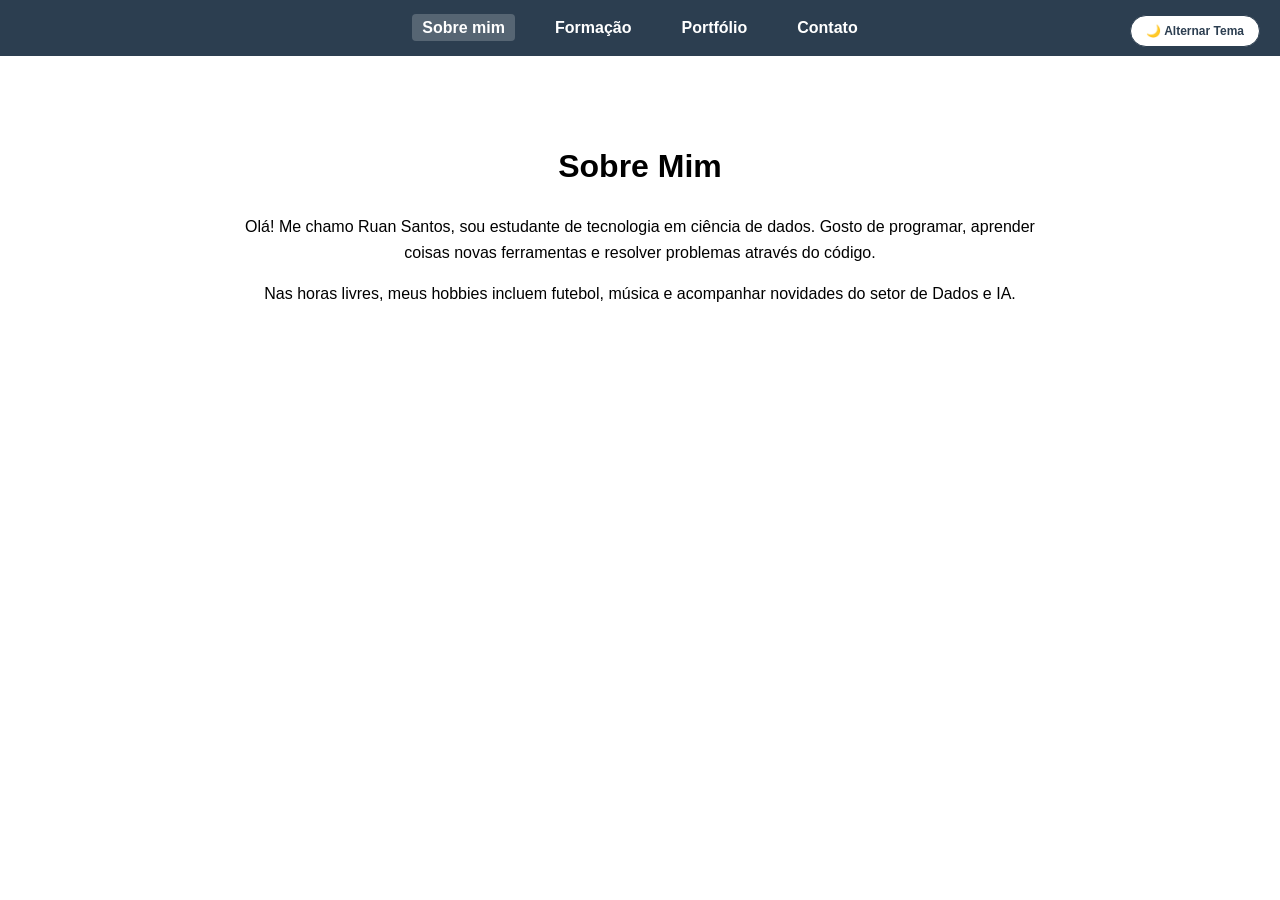
<file: index.html>
<!DOCTYPE html>
<html lang="pt-br">
<head>
    <meta charset="UTF-8">
    <meta name="viewport" content="width=device-width, initial-scale=1.0">
    <title>Sobre Mim - Portfólio</title>
    <link rel="stylesheet" href="style.css">
    <script src="script.js" defer></script>
</head>
<body>
    <button id="btn-tema" onclick="alternarTema()">🌙 Alternar Tema</button>

    <header>
        <nav>
            <ul>
                <li><a href="index.html" class="ativo">Sobre mim</a></li>
                <li><a href="formacao.html">Formação</a></li>
                <li><a href="portfolio.html">Portfólio</a></li>
                <li><a href="contato.html">Contato</a></li>
            </ul>
        </nav>
    </header>

    <main>
        <h1>Sobre Mim</h1>
        <p>Olá!  Me chamo Ruan Santos, sou estudante de tecnologia em ciência de dados. Gosto de programar, aprender coisas novas ferramentas e resolver problemas através do código.</p>
        <p>Nas horas livres, meus hobbies incluem futebol, música e acompanhar novidades do setor de Dados e IA.</p>
    </main>

</body>
</html>
</file>
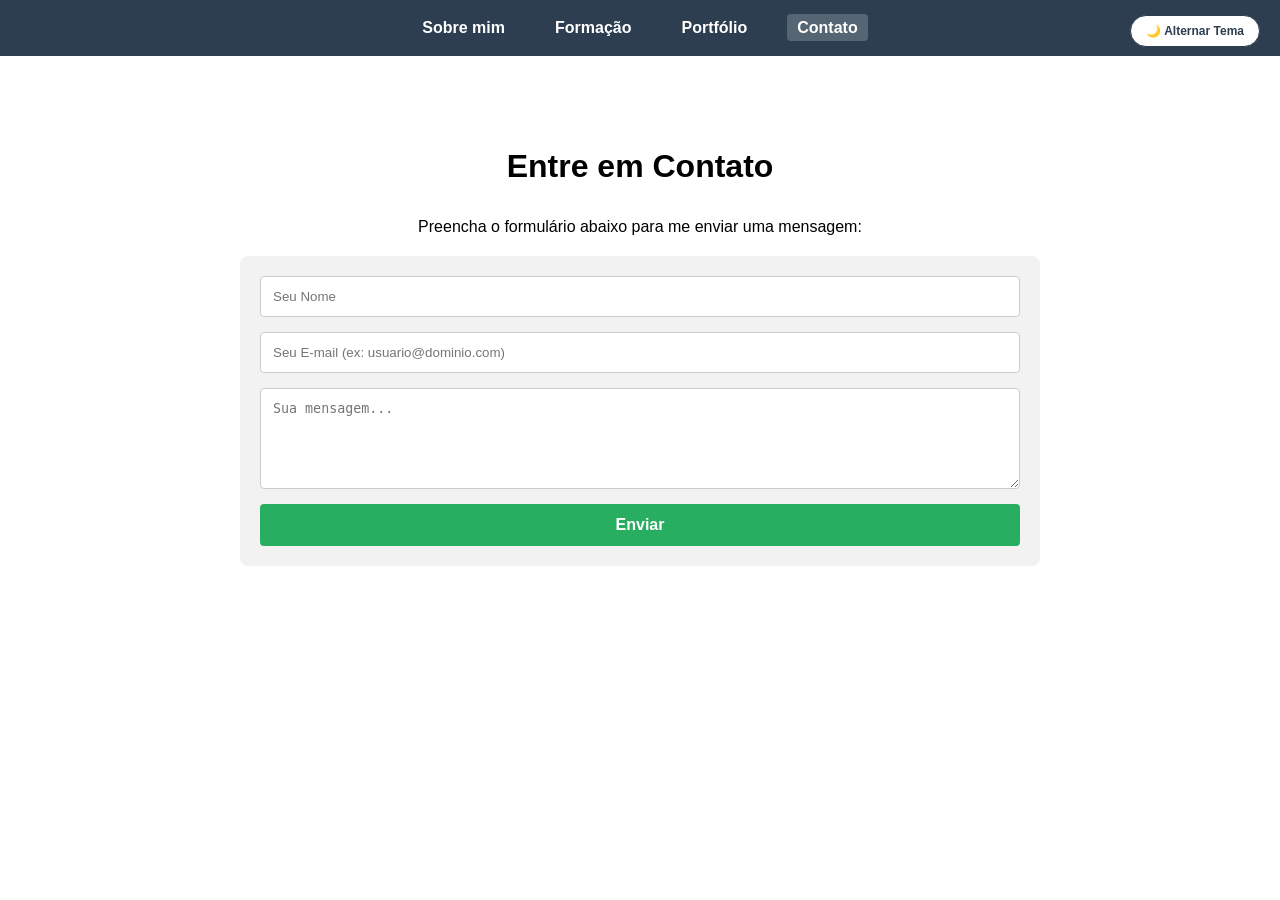
<file: contato.html>
<!DOCTYPE html>
<html lang="pt-br">
<head>
    <meta charset="UTF-8">
    <meta name="viewport" content="width=device-width, initial-scale=1.0">
    <title>Contato - Portfólio</title>
    <link rel="stylesheet" href="style.css">
    <script src="script.js" defer></script>
</head>
<body>
    <button id="btn-tema" onclick="alternarTema()">🌙 Alternar Tema</button>

    <header>
        <nav>
            <ul>
                <li><a href="index.html">Sobre mim</a></li>
                <li><a href="formacao.html">Formação</a></li>
                <li><a href="portfolio.html">Portfólio</a></li>
                <li><a href="contato.html" class="ativo">Contato</a></li>
            </ul>
        </nav>
    </header>

    <main>
        <h1>Entre em Contato</h1>
        <p>Preencha o formulário abaixo para me enviar uma mensagem:</p>
        
        <form id="formContato">
            <input type="text" id="nome" placeholder="Seu Nome" required>
            <input type="email" id="email" placeholder="Seu E-mail (ex: usuario@dominio.com)" required>
            <textarea id="mensagem" placeholder="Sua mensagem..." rows="5" required></textarea>
            <button type="submit" style="background-color: #27ae60; color: white; border: none; cursor: pointer; padding: 12px; font-weight: bold;">Enviar</button>
        </form>
    </main>

</body>
</html>
</file>
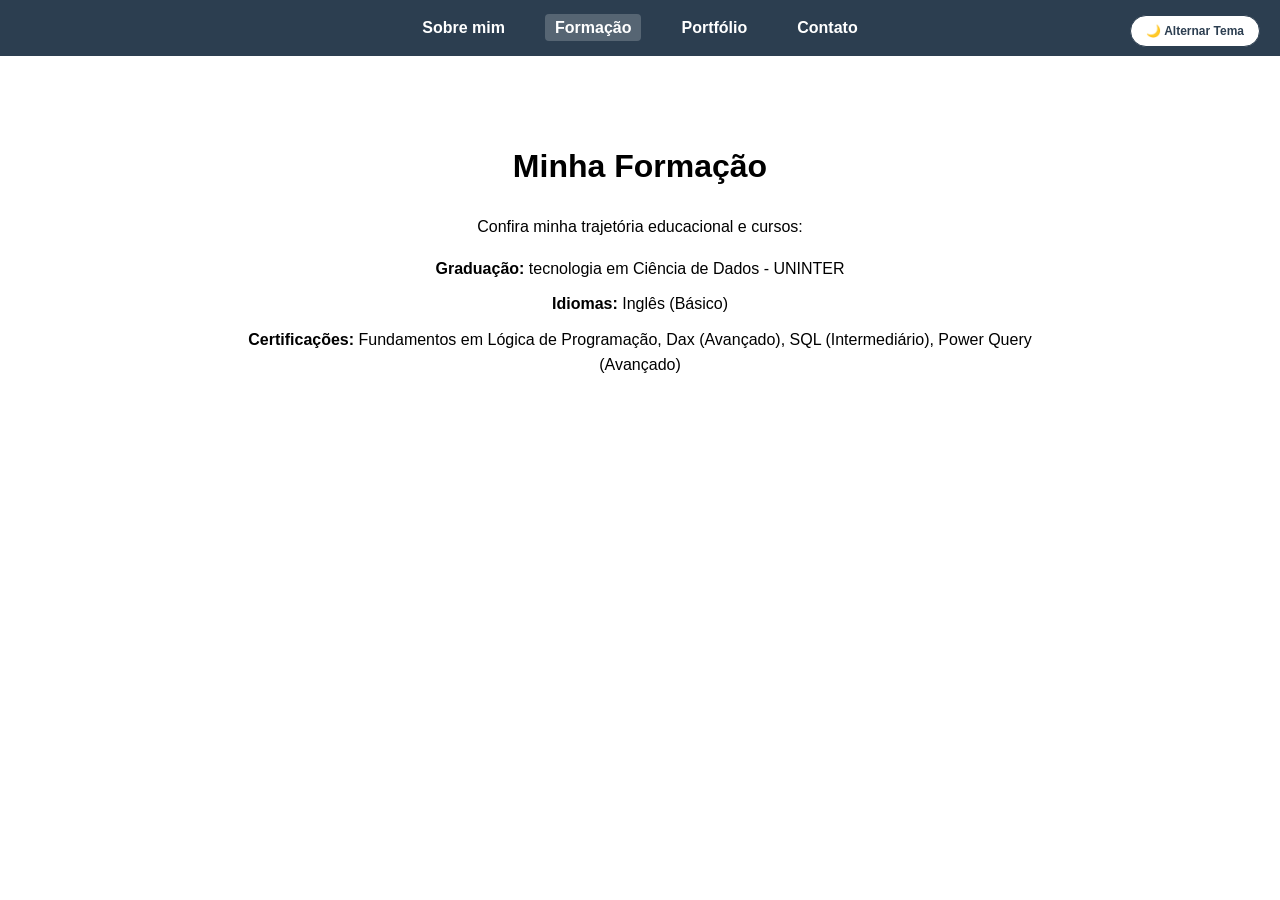
<file: formacao.html>
<!DOCTYPE html>
<html lang="pt-br">
<head>
    <meta charset="UTF-8">
    <meta name="viewport" content="width=device-width, initial-scale=1.0">
    <title>Formação - Portfólio</title>
    <link rel="stylesheet" href="style.css">
    <script src="script.js" defer></script>
</head>
<body>
    <button id="btn-tema" onclick="alternarTema()">🌙 Alternar Tema</button>

    <header>
        <nav>
            <ul>
                <li><a href="index.html">Sobre mim</a></li>
                <li><a href="formacao.html" class="ativo">Formação</a></li>
                <li><a href="portfolio.html">Portfólio</a></li>
                <li><a href="contato.html">Contato</a></li>
            </ul>
        </nav>
    </header>

    <main>
        <h1>Minha Formação</h1>
        <p>Confira minha trajetória educacional e cursos:</p>
        <ul style="list-style: none; padding: 0;">
            <li style="margin-bottom: 10px;"><strong>Graduação:</strong> tecnologia em Ciência de Dados - UNINTER</li>
            <li style="margin-bottom: 10px;"><strong>Idiomas:</strong> Inglês (Básico)</li>
            <li style="margin-bottom: 10px;"><strong>Certificações:</strong> Fundamentos em Lógica de Programação, Dax (Avançado), SQL (Intermediário), Power Query (Avançado)</li>
        </ul>
    </main>

</body>
</html>
</file>
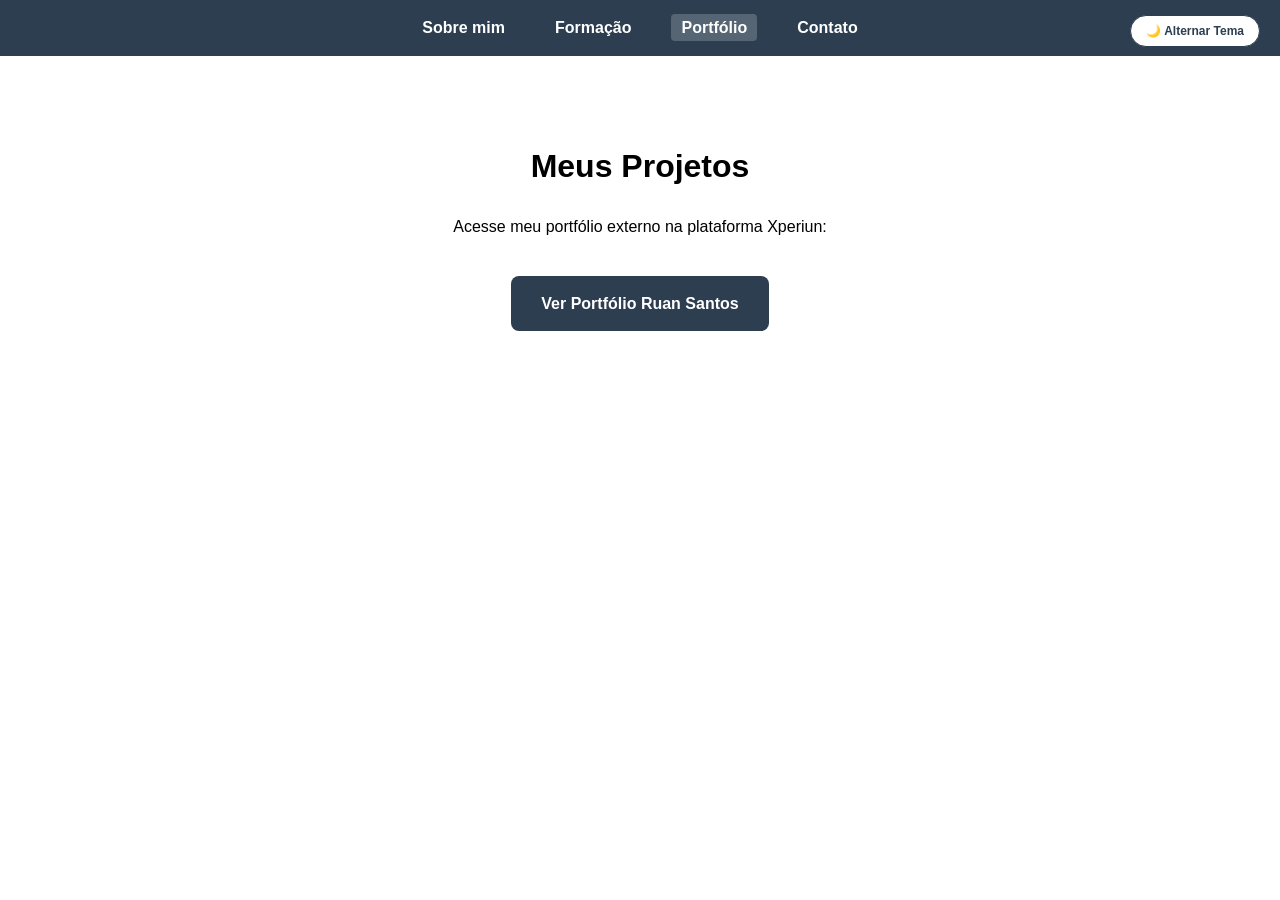
<file: portfolio.html>
<!DOCTYPE html>
<html lang="pt-br">
<head>
    <meta charset="UTF-8">
    <title>Portfólio - Projetos</title>
    <link rel="stylesheet" href="style.css">
    <script src="script.js" defer></script>
</head>
<body>
    <button id="btn-tema" onclick="alternarTema()">🌙 Alternar Tema</button>

    <header>
        <nav>
            <ul>
                <li><a href="index.html">Sobre mim</a></li>
                <li><a href="formacao.html">Formação</a></li>
                <li><a href="portfolio.html" class="ativo">Portfólio</a></li>
                <li><a href="contato.html">Contato</a></li>
            </ul>
        </nav>
    </header>

    <main>
        <h1>Meus Projetos</h1>
        <p>Acesse meu portfólio externo na plataforma Xperiun:</p>
        <a href="https://app.xperiun.com/in/ruansantos" target="_blank" rel="noopener" class="link-botao">
            Ver Portfólio Ruan Santos
        </a>
    </main>

</body>
</html>
</file>
<file: style.css>
/* CONFIGURAÇÕES GERAIS */
body {
    font-family: 'Segoe UI', Arial, sans-serif;
    margin: 0;
    padding: 0;
    line-height: 1.6;
    /* Transição suave para cores de fundo e texto ao trocar tema (Sugestão 5) */
    transition: background-color 0.3s ease, color 0.3s ease;
}

/* MODO ESCURO */
body.dark-mode {
    background-color: #121212;
    color: #ffffff;
}

/* MENU FIXO NO TOPO*/
header {
    background-color: #2c3e50;
    padding: 15px 0;
    position: fixed; /* Mantém o menu visível em todas as seções */
    width: 100%;
    top: 0;
    text-align: center;
    z-index: 1000;
}

body.dark-mode header {
    background-color: #000000;
}

nav ul {
    list-style: none;
    margin: 0;
    padding: 0;
    display: inline-flex;
}

nav ul li { 
    margin: 0 15px; 
}

nav ul li a {
    color: white;
    text-decoration: none;
    font-weight: bold;
    padding: 5px 10px;
}

/* Destaque visual da página atual */
nav ul li a.ativo {
    background-color: rgba(255, 255, 255, 0.2);
    border-radius: 4px;
}


/* Botão no modo claro */
#btn-tema {
    position: fixed;
    top: 15px;
    right: 20px;
    z-index: 2000; /* Garante que fique acima do menu e conteúdo */
    padding: 8px 15px;
    cursor: pointer;
    border-radius: 20px;
    border: 1px solid #2c3e50;
    background-color: #ffffff;
    color: #2c3e50;
    font-weight: bold;
    font-size: 12px;
    transition: all 0.3s ease;
}


body.dark-mode #btn-tema {
    background-color: #34495e; /* Fica escuro */
    color: #ffffff;            /* Texto fica branco */
    border-color: #ffffff;      /* Borda fica branca */
}

#btn-tema:hover {
    transform: scale(1.05);
}

/* CONTEÚDO PRINCIPAL */
main {
    margin-top: 100px; /* Evita que o conteúdo fique sob o menu fixo */
    padding: 20px;
    max-width: 800px;
    margin-left: auto;
    margin-right: auto;
    text-align: center;
}

/* ESTILIZAÇÃO DO LINK DE PORTFÓLIO */
.link-botao {
    display: inline-block;
    background-color: #2c3e50;
    color: white !important;
    padding: 15px 30px;
    text-decoration: none;
    border-radius: 8px;
    font-weight: bold;
    margin-top: 20px;
    transition: 0.3s;
}

.link-botao:hover {
    background-color: #34495e;
}

/* FORMULÁRIO DE CONTATO */
form {
    display: flex;
    flex-direction: column;
    gap: 15px;
    text-align: left;
    background: rgba(0,0,0,0.05);
    padding: 20px;
    border-radius: 8px;
}

body.dark-mode form { 
    background: rgba(255,255,255,0.05); 
}

input, textarea {
    padding: 12px;
    border: 1px solid #ccc;
    border-radius: 4px;
    width: 100%;
    box-sizing: border-box;
}

/* Botão de Envio do Formulário */
button[type="submit"] {
    background-color: #27ae60;
    color: white;
    padding: 12px;
    border: none;
    border-radius: 4px;
    cursor: pointer;
    font-weight: bold;
    font-size: 16px;
    transition: 0.3s;
}

button[type="submit"]:hover {
    background-color: #2ecc71;
}
</file>
